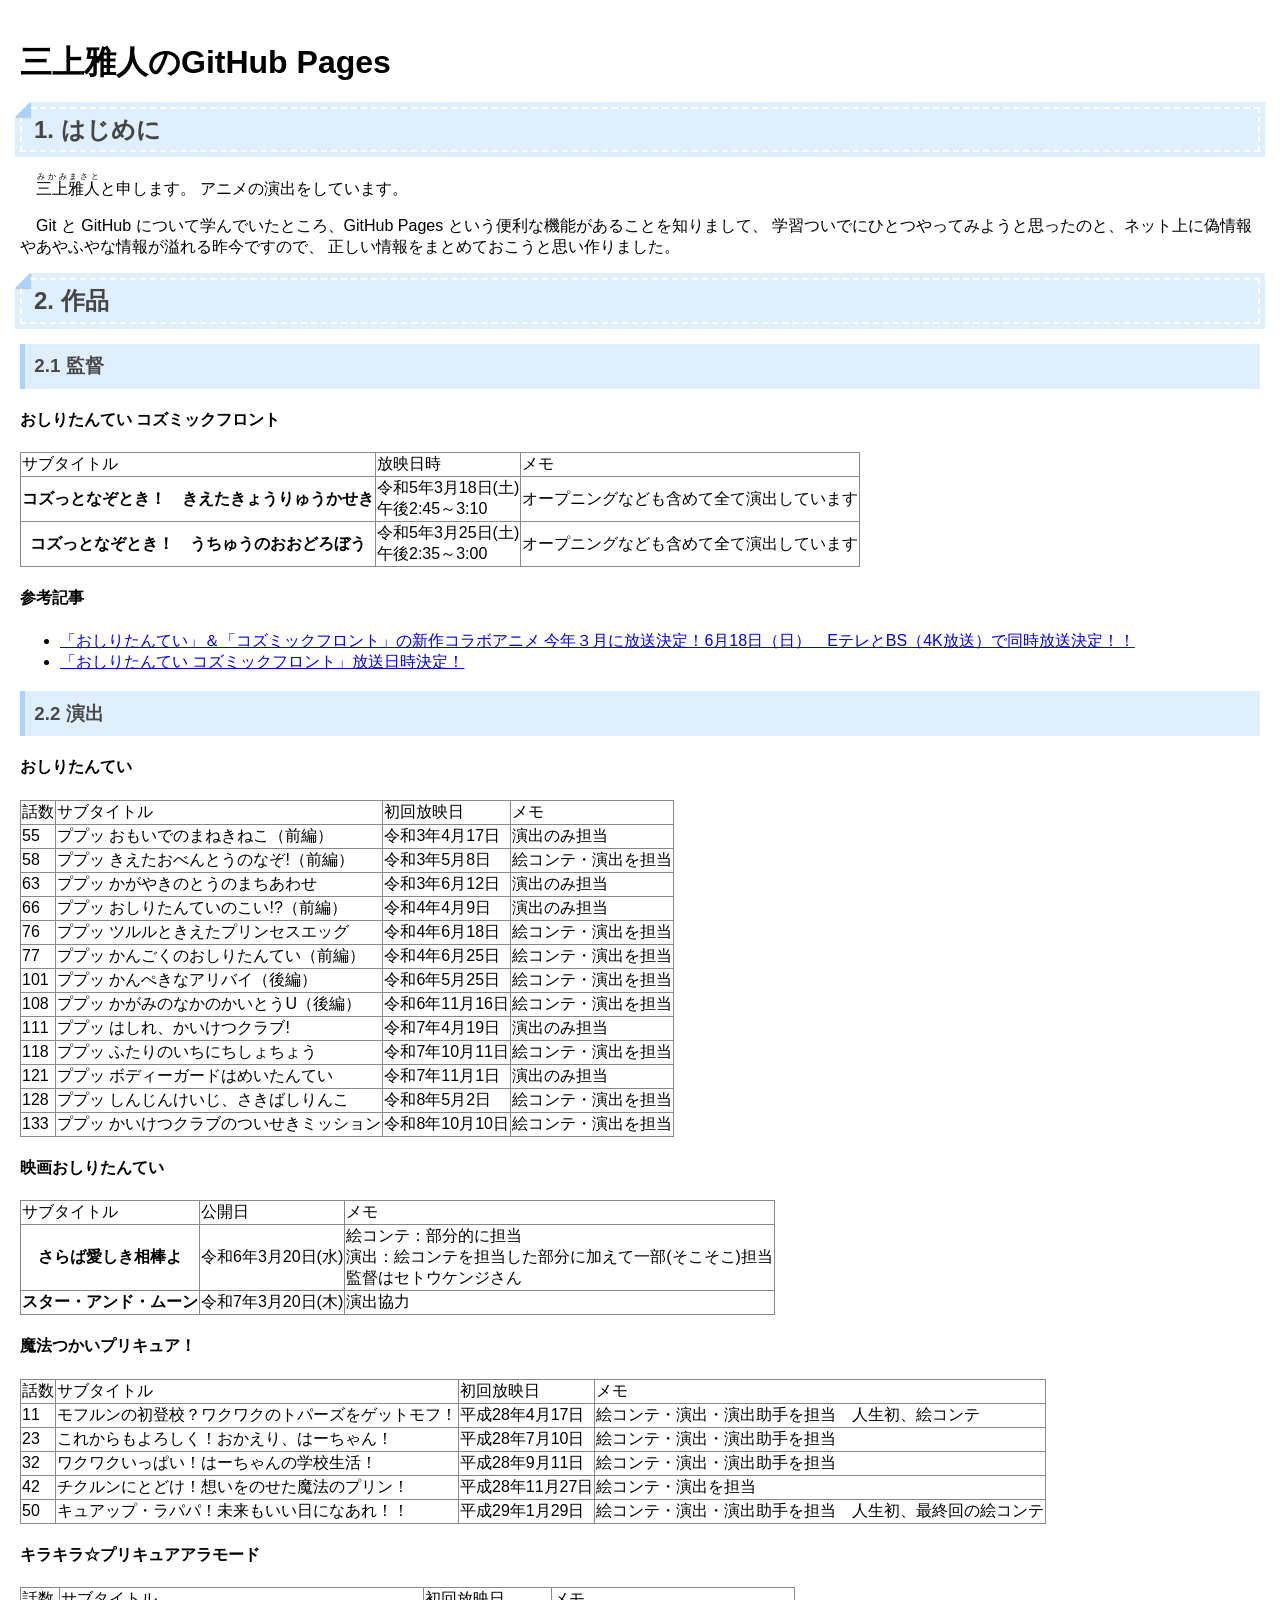
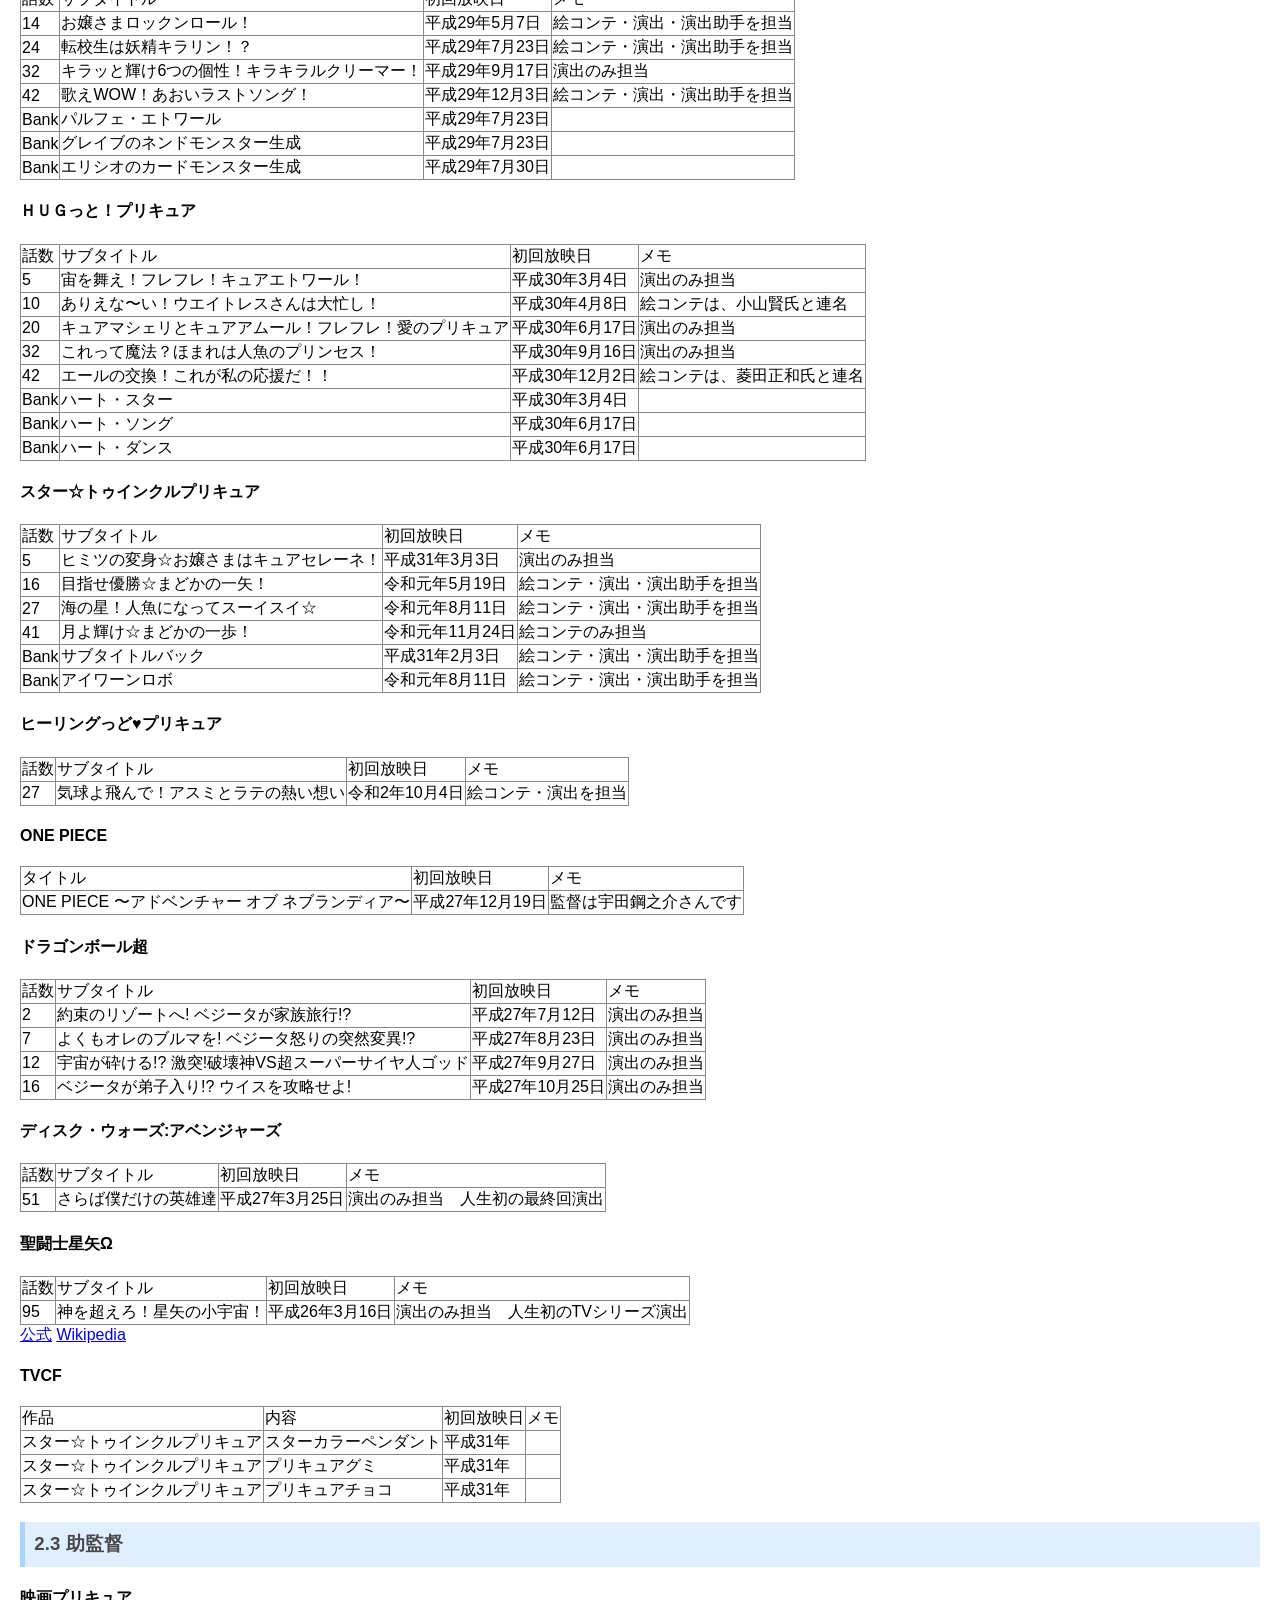
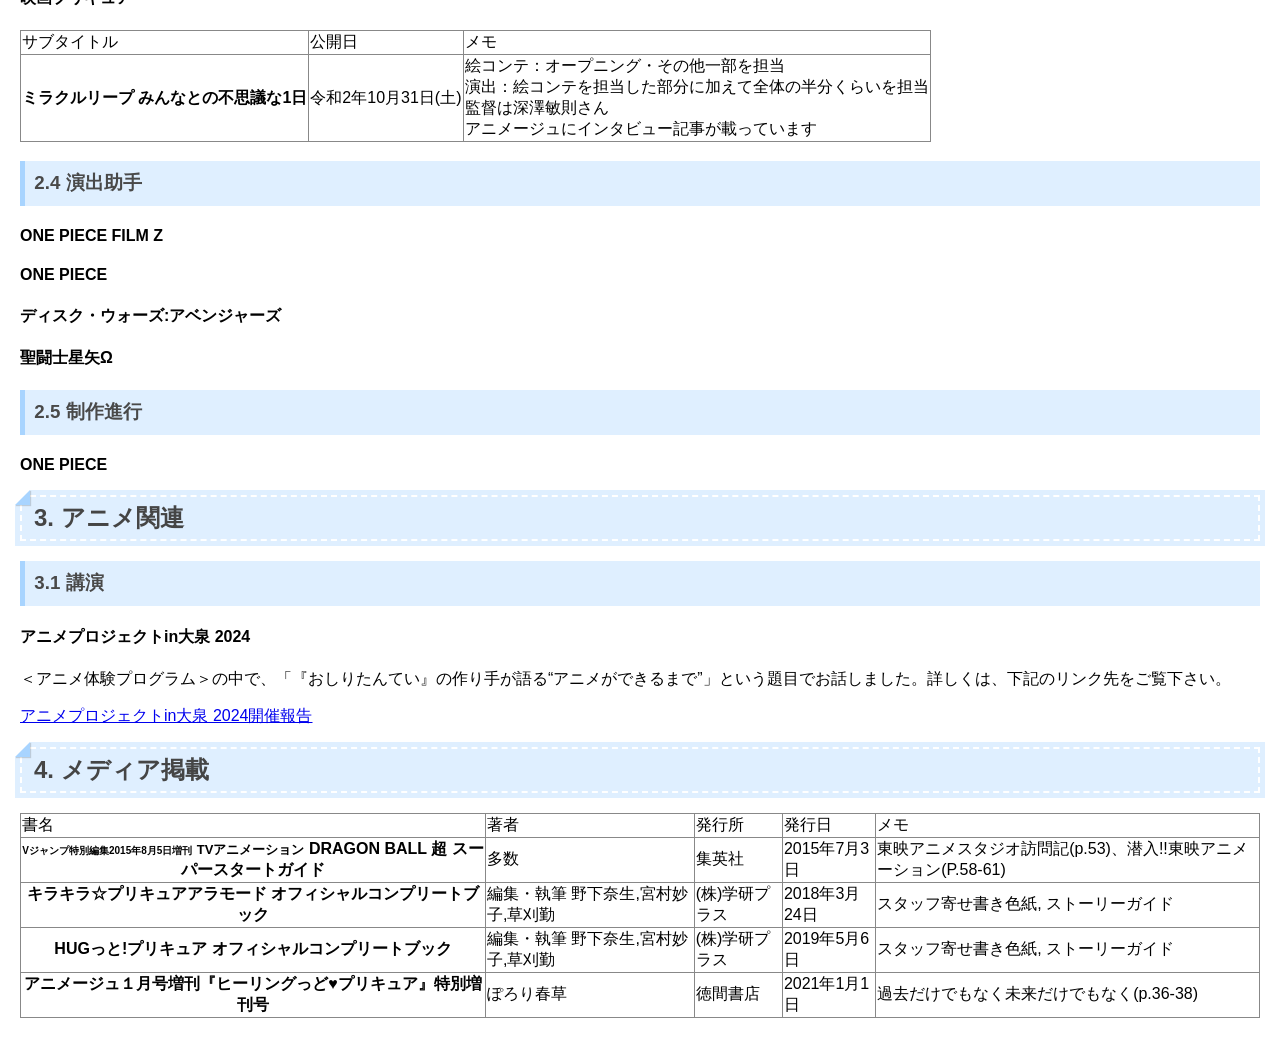
<file: index.html>
<!DOCTYPE html>
<html lang="ja">
  <head>
    <meta charset="utf-8">
    <title>三上雅人</title>
    <link rel="stylesheet" href="style.css">
  </head>
  <body>
    <h1>三上雅人のGitHub Pages</h1>
    <h2>はじめに</h2>
    <div style="text-indent:1em">
    <p>
      <ruby>三上雅人<rp>(</rp><rt>みかみまさと</rt><rp>)</rp></ruby>と申します。
      アニメの演出をしています。
    </p>
    <p>
      Git と GitHub について学んでいたところ、GitHub Pages という便利な機能があることを知りまして、
      学習ついでにひとつやってみようと思ったのと、ネット上に偽情報やあやふやな情報が溢れる昨今ですので、
      正しい情報をまとめておこうと思い作りました。
    </p>
    </div>
    <h2>作品</h2>

    <h3>監督</h3>
      <h4>おしりたんてい コズミックフロント</h4>
      <table class="worklist">
        <tr>
          <td>サブタイトル</td>
          <td>放映日時</td>
          <td>メモ</td>
        </tr>
        <tr>
          <th>コズっとなぞとき！　きえたきょうりゅうかせき</th>
          <td>令和5年3月18日(土)<br>午後2:45～3:10</td>
          <td>オープニングなども含めて全て演出しています</td>
        </tr>
        <tr>
          <th>コズっとなぞとき！　うちゅうのおおどろぼう</th>
          <td>令和5年3月25日(土)<br>午後2:35～3:00</td>
          <td>オープニングなども含めて全て演出しています</td>
        </tr>
      </table>
      <h4>参考記事</h4>
      <ul>
        <li><a href="https://oshiri-tantei.com/news/2023020301.html">「おしりたんてい」＆「コズミックフロント」の新作コラボアニメ 今年３月に放送決定！6月18日（日）　EテレとBS（4K放送）で同時放送決定！！</a></li>
        <li><a href="https://www.nhk.jp/g/blog/mytpcqphci/">「おしりたんてい コズミックフロント」放送日時決定！</a></li>
      </ul>
    <h3>演出</h3>
      <h4>おしりたんてい</h4>
      <table class="worklist">
        <tr>
          <td>話数</td>
          <td>サブタイトル</td>
          <td>初回放映日</td>
          <td>メモ</td>
        </tr>
        <tr><td>55</td><td>ププッ おもいでのまねきねこ（前編）</td><td>令和3年4月17日</td><td>演出のみ担当</td></tr>
        <tr><td>58</td><td>ププッ きえたおべんとうのなぞ!（前編）</td><td>令和3年5月8日</td><td>絵コンテ・演出を担当</td></tr>
        <tr><td>63</td><td>ププッ かがやきのとうのまちあわせ</td><td>令和3年6月12日</td><td>演出のみ担当</td></tr>
        <tr><td>66</td><td>ププッ おしりたんていのこい!?（前編）</td><td>令和4年4月9日</td><td>演出のみ担当</td></tr>
        <tr><td>76</td><td>ププッ ツルルときえたプリンセスエッグ</td><td>令和4年6月18日</td><td>絵コンテ・演出を担当</td></tr>
        <tr><td>77</td><td>ププッ かんごくのおしりたんてい（前編）</td><td>令和4年6月25日</td><td>絵コンテ・演出を担当</td></tr>
        <tr><td>101</td><td>ププッ かんぺきなアリバイ（後編）</td><td>令和6年5月25日</td><td>絵コンテ・演出を担当</td></tr>
        <tr><td>108</td><td>ププッ かがみのなかのかいとうU（後編）</td><td>令和6年11月16日</td><td>絵コンテ・演出を担当</td></tr>
        <tr><td>111</td><td>ププッ はしれ、かいけつクラブ!</td><td>令和7年4月19日</td><td>演出のみ担当</td></tr>
        <tr><td>118</td><td>ププッ ふたりのいちにちしょちょう</td><td>令和7年10月11日</td><td>絵コンテ・演出を担当</td></tr>
        <tr><td>121</td><td>ププッ ボディーガードはめいたんてい</td><td>令和7年11月1日</td><td>演出のみ担当</td></tr>
        <tr><td>128</td><td>ププッ しんじんけいじ、さきばしりんこ</td><td>令和8年5月2日</td><td>絵コンテ・演出を担当</td></tr>
        <tr><td>133</td><td>ププッ かいけつクラブのついせきミッション</td><td>令和8年10月10日</td><td>絵コンテ・演出を担当</td></tr>
      </table>

      <h4>映画おしりたんてい</h4>
      <table class="worklist">
        <tr>
          <td>サブタイトル</td>
          <td>公開日</td>
          <td>メモ</td>
        </tr>
        <tr>
          <th>さらば愛しき相棒よ</th>
          <td>令和6年3月20日(水)</td>
          <td>絵コンテ：部分的に担当<br>演出：絵コンテを担当した部分に加えて一部(そこそこ)担当<br>監督はセトウケンジさん</td>
        </tr>
        <tr>
          <th>スター・アンド・ムーン</th>
          <td>令和7年3月20日(木)</td>
          <td>演出協力</td>
        </tr>
      </table>

      <h4>魔法つかいプリキュア！</h4>
      <table class="worklist">
        <tr>
          <td>話数</td>
          <td>サブタイトル</td>
          <td>初回放映日</td>
          <td>メモ</td>
        </tr>
        <tr><td>11</td><td>モフルンの初登校？ワクワクのトパーズをゲットモフ！</td><td>平成28年4月17日</td><td>絵コンテ・演出・演出助手を担当　人生初、絵コンテ</td></tr>
        <tr><td>23</td><td>これからもよろしく！おかえり、はーちゃん！</td><td>平成28年7月10日</td><td>絵コンテ・演出・演出助手を担当</td></tr>
        <tr><td>32</td><td>ワクワクいっぱい！はーちゃんの学校生活！</td><td>平成28年9月11日</td><td>絵コンテ・演出・演出助手を担当</td></tr>
        <tr><td>42</td><td>チクルンにとどけ！想いをのせた魔法のプリン！</td><td>平成28年11月27日</td><td>絵コンテ・演出を担当</td></tr>
        <tr><td>50</td><td>キュアップ・ラパパ！未来もいい日になあれ！！</td><td>平成29年1月29日</td><td>絵コンテ・演出・演出助手を担当　人生初、最終回の絵コンテ</td></tr>
      </table>
      <h4>キラキラ☆プリキュアアラモード</h4>
      <table class="worklist">
        <tr>
          <td>話数</td>
          <td>サブタイトル</td>
          <td>初回放映日</td>
          <td>メモ</td>
        </tr>
        <tr><td>14</td><td>お嬢さまロックンロール！</td><td>平成29年5月7日</td><td>絵コンテ・演出・演出助手を担当</td></tr>
        <tr><td>24</td><td>転校生は妖精キラリン！？</td><td>平成29年7月23日</td><td>絵コンテ・演出・演出助手を担当</td></tr>
        <tr><td>32</td><td>キラッと輝け6つの個性！キラキラルクリーマー！</td><td>平成29年9月17日</td><td>演出のみ担当</td></tr>
        <tr><td>42</td><td>歌えWOW！あおいラストソング！</td><td>平成29年12月3日</td><td>絵コンテ・演出・演出助手を担当</td></tr>
        <tr><td>Bank</td><td>パルフェ・エトワール<!--- bank22 ---></td><td>平成29年7月23日</td><td></td></tr>
        <tr><td>Bank</td><td>グレイブのネンドモンスター生成<!--- bank21 ---></td><td>平成29年7月23日</td><td></td></tr>
        <tr><td>Bank</td><td>エリシオのカードモンスター生成<!--- bank23 ---></td><td>平成29年7月30日</td><td></td></tr>
      </table>
      <h4>ＨＵＧっと！プリキュア</h4>
      <table class="worklist">
        <tr>
          <td>話数</td>
          <td>サブタイトル</td>
          <td>初回放映日</td>
          <td>メモ</td>
        </tr>
        <tr><td>5</td><td>宙を舞え！フレフレ！キュアエトワール！</td><td>平成30年3月4日</td><td>演出のみ担当</td></tr>
        <tr><td>10</td><td>ありえな〜い！ウエイトレスさんは大忙し！</td><td>平成30年4月8日</td><td>絵コンテは、小山賢氏と連名</td></tr>
        <tr><td>20</td><td>キュアマシェリとキュアアムール！フレフレ！愛のプリキュア</td><td>平成30年6月17日</td><td>演出のみ担当</td></tr>
        <tr><td>32</td><td>これって魔法？ほまれは人魚のプリンセス！</td><td>平成30年9月16日</td><td>演出のみ担当</td></tr>
        <tr><td>42</td><td>エールの交換！これが私の応援だ！！</td><td>平成30年12月2日</td><td>絵コンテは、菱田正和氏と連名</td></tr>
        <tr><td>Bank</td><td>ハート・スター<!--- bank6 ---></td><td>平成30年3月4日</td><td></td></tr>
        <tr><td>Bank</td><td>ハート・ソング<!--- bank18 ---></td><td>平成30年6月17日</td><td></td></tr>
        <tr><td>Bank</td><td>ハート・ダンス<!--- bank19 ---></td><td>平成30年6月17日</td><td></td></tr>
      </table>
      <h4>スター☆トゥインクルプリキュア</h4>
      <table class="worklist">
        <tr>
          <td>話数</td>
          <td>サブタイトル</td>
          <td>初回放映日</td>
          <td>メモ</td>
        </tr>
        <tr><td>5</td><td>ヒミツの変身☆お嬢さまはキュアセレーネ！</td><td>平成31年3月3日</td><td>演出のみ担当</td></tr>
        <tr><td>16</td><td>目指せ優勝☆まどかの一矢！</td><td>令和元年5月19日</td><td>絵コンテ・演出・演出助手を担当</td></tr>
        <tr><td>27</td><td>海の星！人魚になってスーイスイ☆</td><td>令和元年8月11日</td><td>絵コンテ・演出・演出助手を担当</td></tr>
        <tr><td>41</td><td>月よ輝け☆まどかの一歩！</td><td>令和元年11月24日</td><td>絵コンテのみ担当</td></tr>
        <tr><td>Bank</td><td>サブタイトルバック</td><td>平成31年2月3日</td><td>絵コンテ・演出・演出助手を担当</td></tr>
        <tr><td>Bank</td><td>アイワーンロボ<!--- bank23 ---></td><td>令和元年8月11日</td><td>絵コンテ・演出・演出助手を担当</td></tr>
      </table>
      <h4>ヒーリングっど♥プリキュア</h4>
      <table class="worklist">
        <tr>
          <td>話数</td>
          <td>サブタイトル</td>
          <td>初回放映日</td>
          <td>メモ</td>
        </tr>
        <tr><td>27</td><td>気球よ飛んで！アスミとラテの熱い想い</td><td>令和2年10月4日</td><td>絵コンテ・演出を担当</td></tr>
      </table>
      <h4>ONE PIECE</h4>
      <table class="worklist">
        <tr>
          <td>タイトル</td>
          <td>初回放映日</td>
          <td>メモ</td>
        </tr>
        <tr><td>ONE PIECE 〜アドベンチャー オブ ネブランディア〜</td><td>平成27年12月19日</td><td>監督は宇田鋼之介さんです</td></tr>
      </table>
      <h4>ドラゴンボール超</h4>
      <table class="worklist">
        <tr>
          <td>話数</td>
          <td>サブタイトル</td>
          <td>初回放映日</td>
          <td>メモ</td>
        </tr>
        <tr><td>2</td><td>約束のリゾートへ! ベジータが家族旅行!?</td><td>平成27年7月12日</td><td>演出のみ担当</td></tr>
        <tr><td>7</td><td>よくもオレのブルマを! ベジータ怒りの突然変異!?</td><td>平成27年8月23日</td><td>演出のみ担当</td></tr>
        <tr><td>12</td><td>宇宙が砕ける!? 激突!破壊神VS超スーパーサイヤ人ゴッド</td><td>平成27年9月27日</td><td>演出のみ担当</td></tr>
        <tr><td>16</td><td>ベジータが弟子入り!? ウイスを攻略せよ!</td><td>平成27年10月25日</td><td>演出のみ担当</td></tr>
      </table>
      <h4>ディスク・ウォーズ:アベンジャーズ</h4>
      <table class="worklist">
        <tr>
          <td>話数</td>
          <td>サブタイトル</td>
          <td>初回放映日</td>
          <td>メモ</td>
        </tr>
        <tr><td>51</td><td>さらば僕だけの英雄達</td><td>平成27年3月25日</td><td>演出のみ担当　人生初の最終回演出</td></tr>
      </table>
      <h4>聖闘士星矢Ω</h4>
      <table class="worklist">
        <tr>
          <td>話数</td>
          <td>サブタイトル</td>
          <td>初回放映日</td>
          <td>メモ</td>
        </tr>
        <tr><td>95</td><td>神を超えろ！星矢の小宇宙！</td><td>平成26年3月16日</td><td>演出のみ担当　人生初のTVシリーズ演出</td></tr>
      </table>
      <a href="https://www.toei-anim.co.jp/tv/seiya/">公式</a>
      <a href="https://ja.wikipedia.org/wiki/聖闘士星矢Ω">Wikipedia</a>

      <h4>TVCF</h4>
      <table class="worklist">
        <tr>
          <td>作品</td>
          <td>内容</td>
          <td>初回放映日</td>
          <td>メモ</td>
        </tr>
        <tr><td>スター☆トゥインクルプリキュア</td><td>スターカラーペンダント</td><td>平成31年</td><td></td></tr>
        <tr><td>スター☆トゥインクルプリキュア</td><td>プリキュアグミ</td><td>平成31年</td><td></td></tr>
        <tr><td>スター☆トゥインクルプリキュア</td><td>プリキュアチョコ</td><td>平成31年</td><td></td></tr>
      </table>

    <h3>助監督</h3>
      <h4>映画プリキュア</h4>
      <table class="worklist">
        <tr>
          <td>サブタイトル</td>
          <td>公開日</td>
          <td>メモ</td>
        </tr>
        <tr>
          <th>ミラクルリープ みんなとの不思議な1日</th>
          <td>令和2年10月31日(土)</td>
          <td>絵コンテ：オープニング・その他一部を担当<br>演出：絵コンテを担当した部分に加えて全体の半分くらいを担当<br>監督は深澤敏則さん<br>アニメージュにインタビュー記事が載っています</td>
        </tr>
      </table>


    <h3>演出助手</h3>
      <h4>ONE PIECE FILM Z</h4>
      <h4>ONE PIECE</h4>
      <h4>ディスク・ウォーズ:アベンジャーズ</h4>
      <h4>聖闘士星矢Ω</h4>

    <h3>制作進行</h3>
      <h4>ONE PIECE</h4>

    <h2>アニメ関連</h2>
    
    <h3>講演</h3>
      <h4>アニメプロジェクトin大泉 2024</h4>
      <p>＜アニメ体験プログラム＞の中で、「『おしりたんてい』の作り手が語る“アニメができるまで”」という題目でお話しました。詳しくは、下記のリンク先をご覧下さい。</p>
      <a href="https://animation-nerima.jp/event/anime-project/project2024/report/">アニメプロジェクトin大泉 2024開催報告</a>

    <h2>メディア掲載</h2>
      <table class="worklist">
        <tr>
          <td>書名</td>
          <td>著者</td>
          <td>発行所</td>
          <td>発行日</td>
          <td>メモ</td>
        </tr>
        <tr>
          <th><span style="font-size:x-small">Vジャンプ特別編集2015年8月5日増刊</span> <span style="font-size:small">TVアニメーション</span> DRAGON BALL 超 スーパースタートガイド</th>
          <td>多数</td>
          <td>集英社</td>
          <td>2015年7月3日</td>
          <td>東映アニメスタジオ訪問記(p.53)、潜入!!東映アニメーション(P.58-61)</td>
        </tr>
        <tr>
          <th>キラキラ☆プリキュアアラモード オフィシャルコンプリートブック</th>
          <td>編集・執筆 野下奈生,宮村妙子,草刈勤</td>
          <td>(株)学研プラス</td>
          <td>2018年3月24日</td>
          <td>スタッフ寄せ書き色紙, ストーリーガイド</td>
        </tr>
        <tr>
          <th>HUGっと!プリキュア オフィシャルコンプリートブック</th>
          <td>編集・執筆 野下奈生,宮村妙子,草刈勤</td>
          <td>(株)学研プラス</td>
          <td>2019年5月6日</td>
          <td>スタッフ寄せ書き色紙, ストーリーガイド</td>
        </tr>
        <tr>
          <th>アニメージュ１月号増刊『ヒーリングっど♥プリキュア』特別増刊号</th>
          <td>ぽろり春草</td>
          <td>徳間書店</td>
          <td>2021年1月1日</td>
          <td>過去だけでもなく未来だけでもなく(p.36-38)</td>
        </tr>
      </table>
  </body>
</html>
</file>
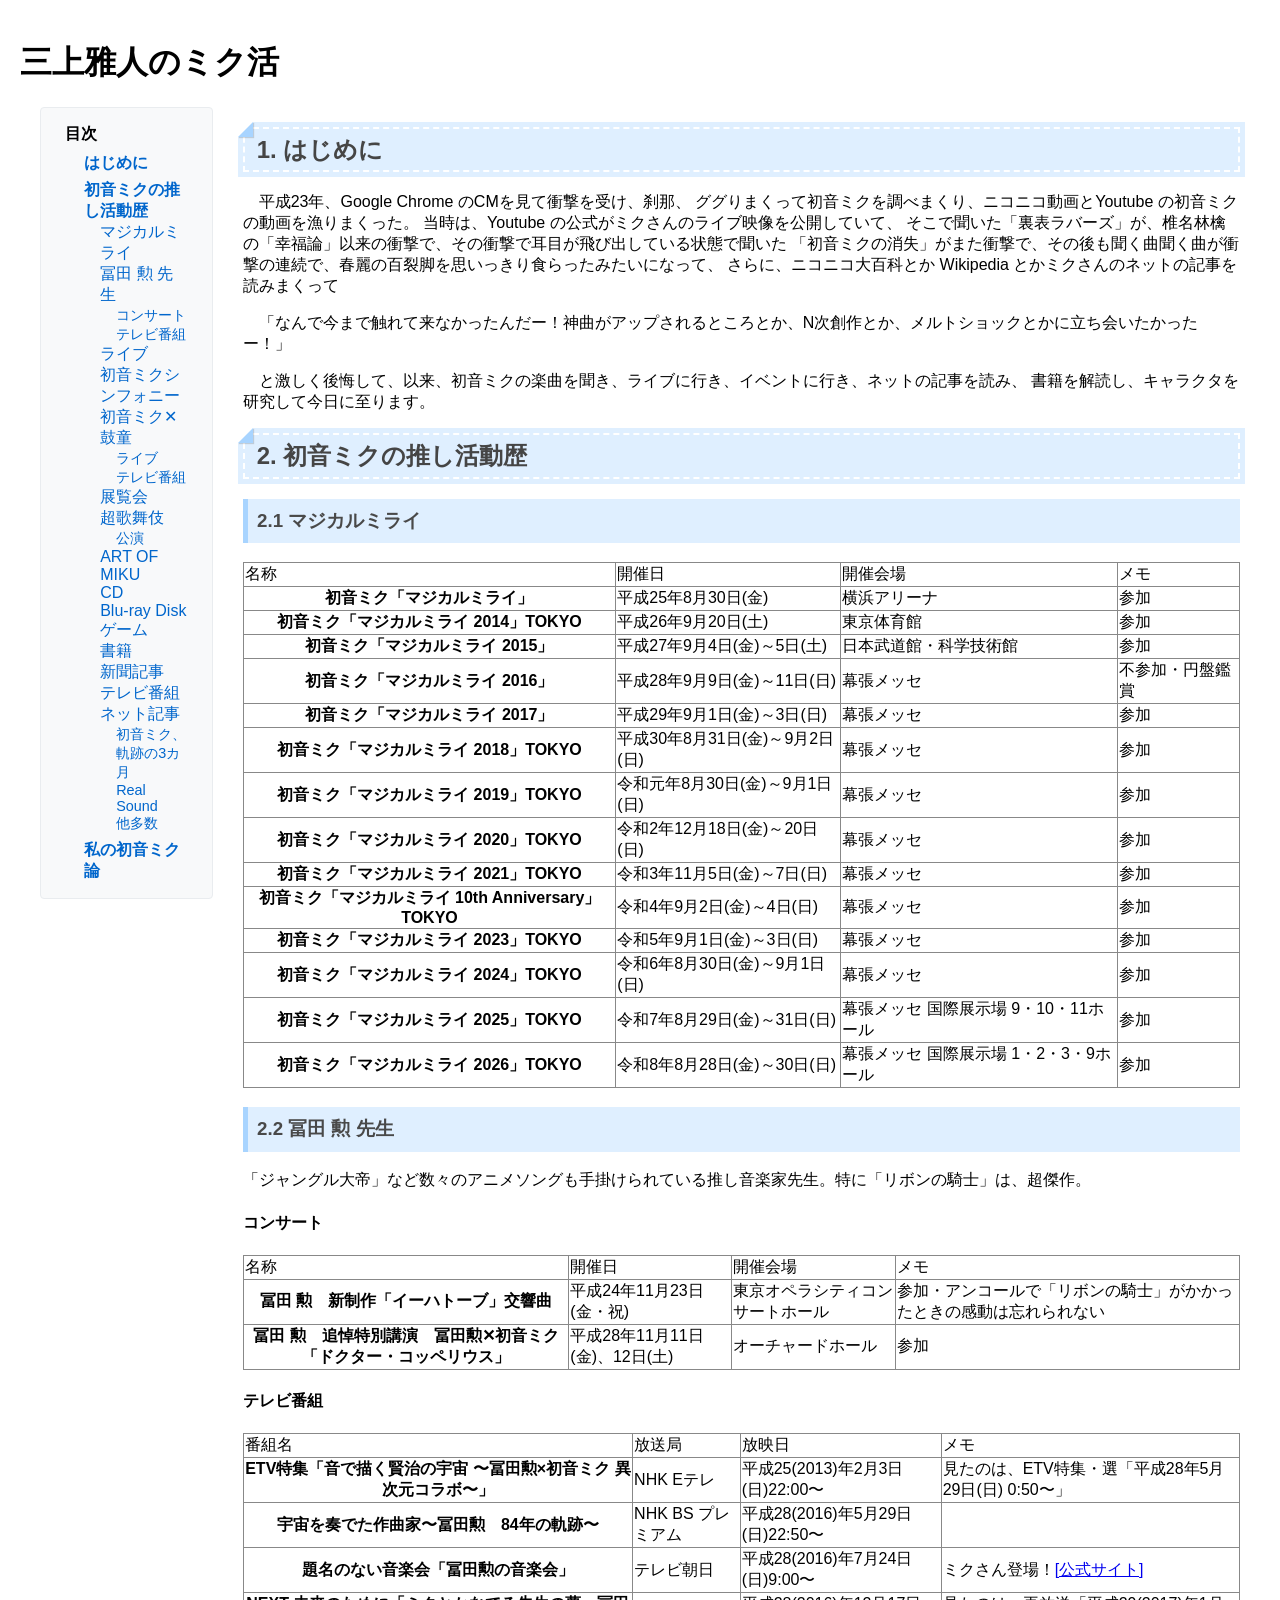
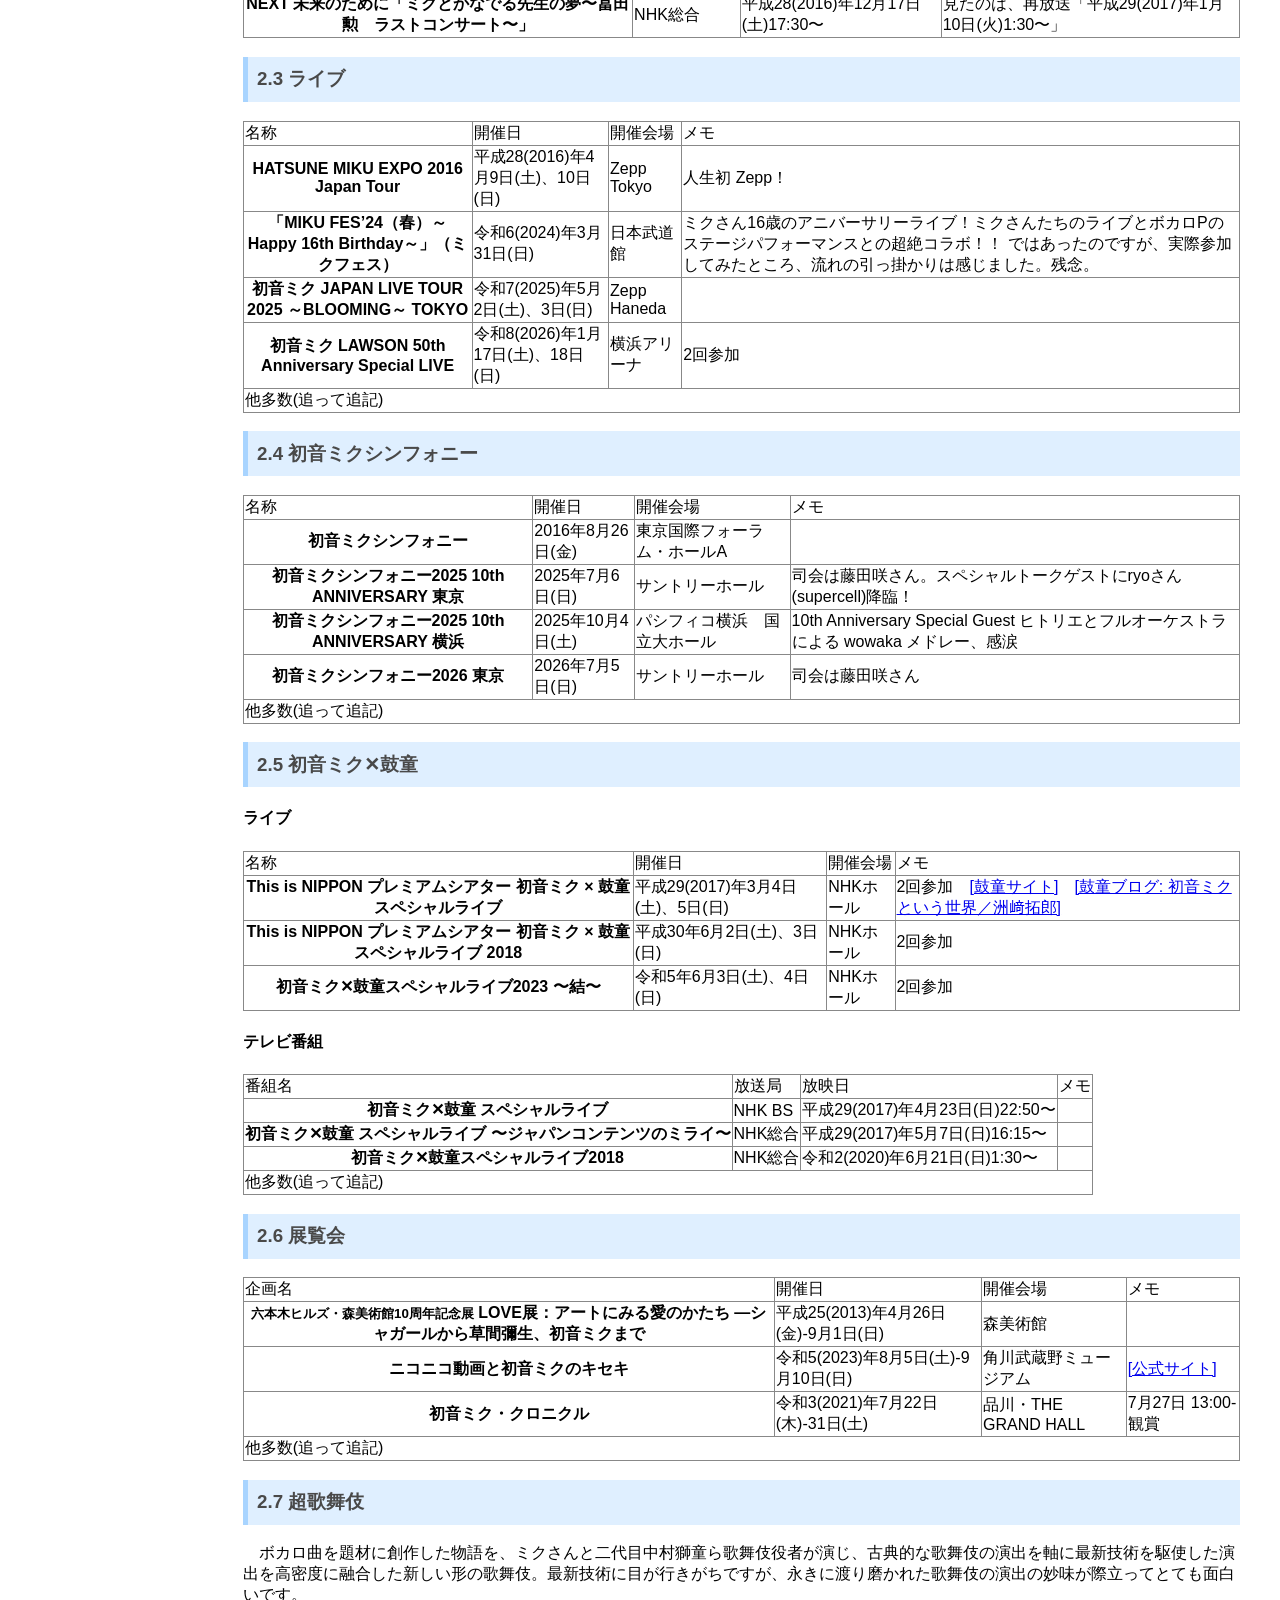
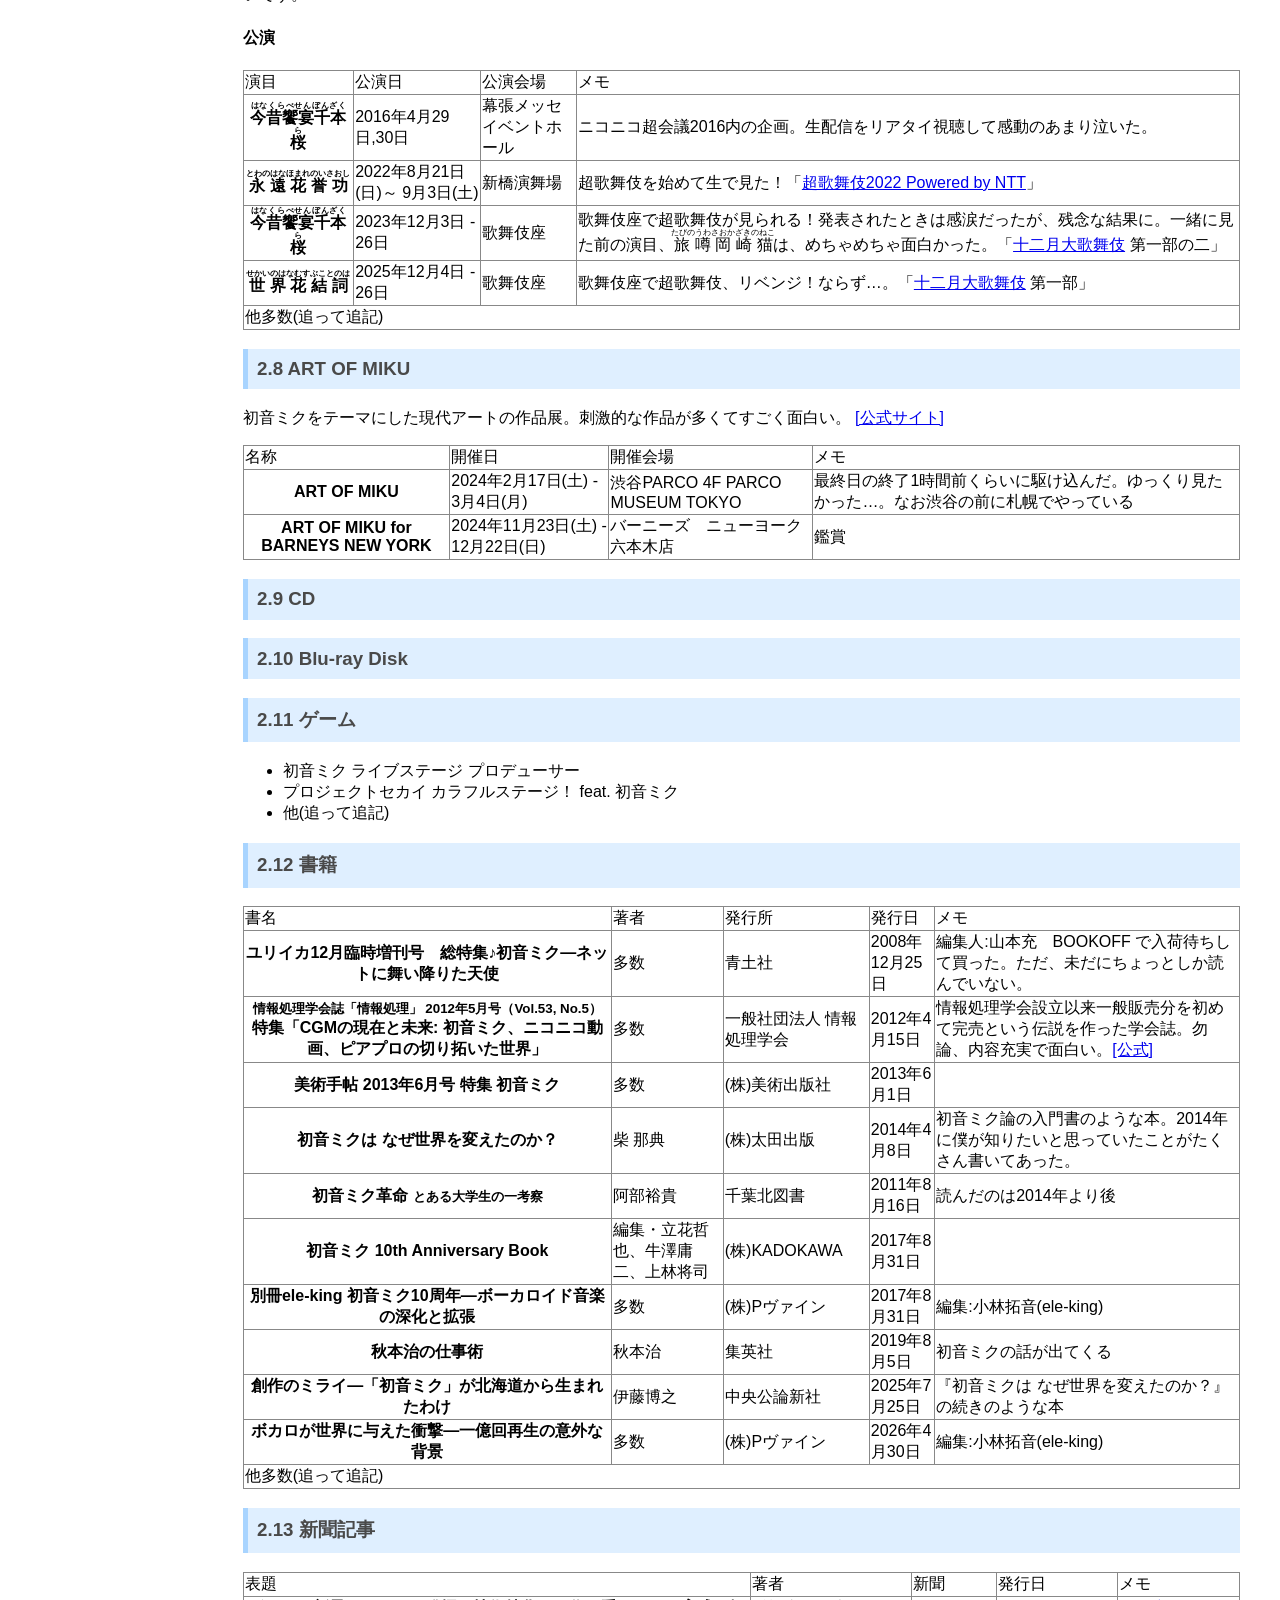
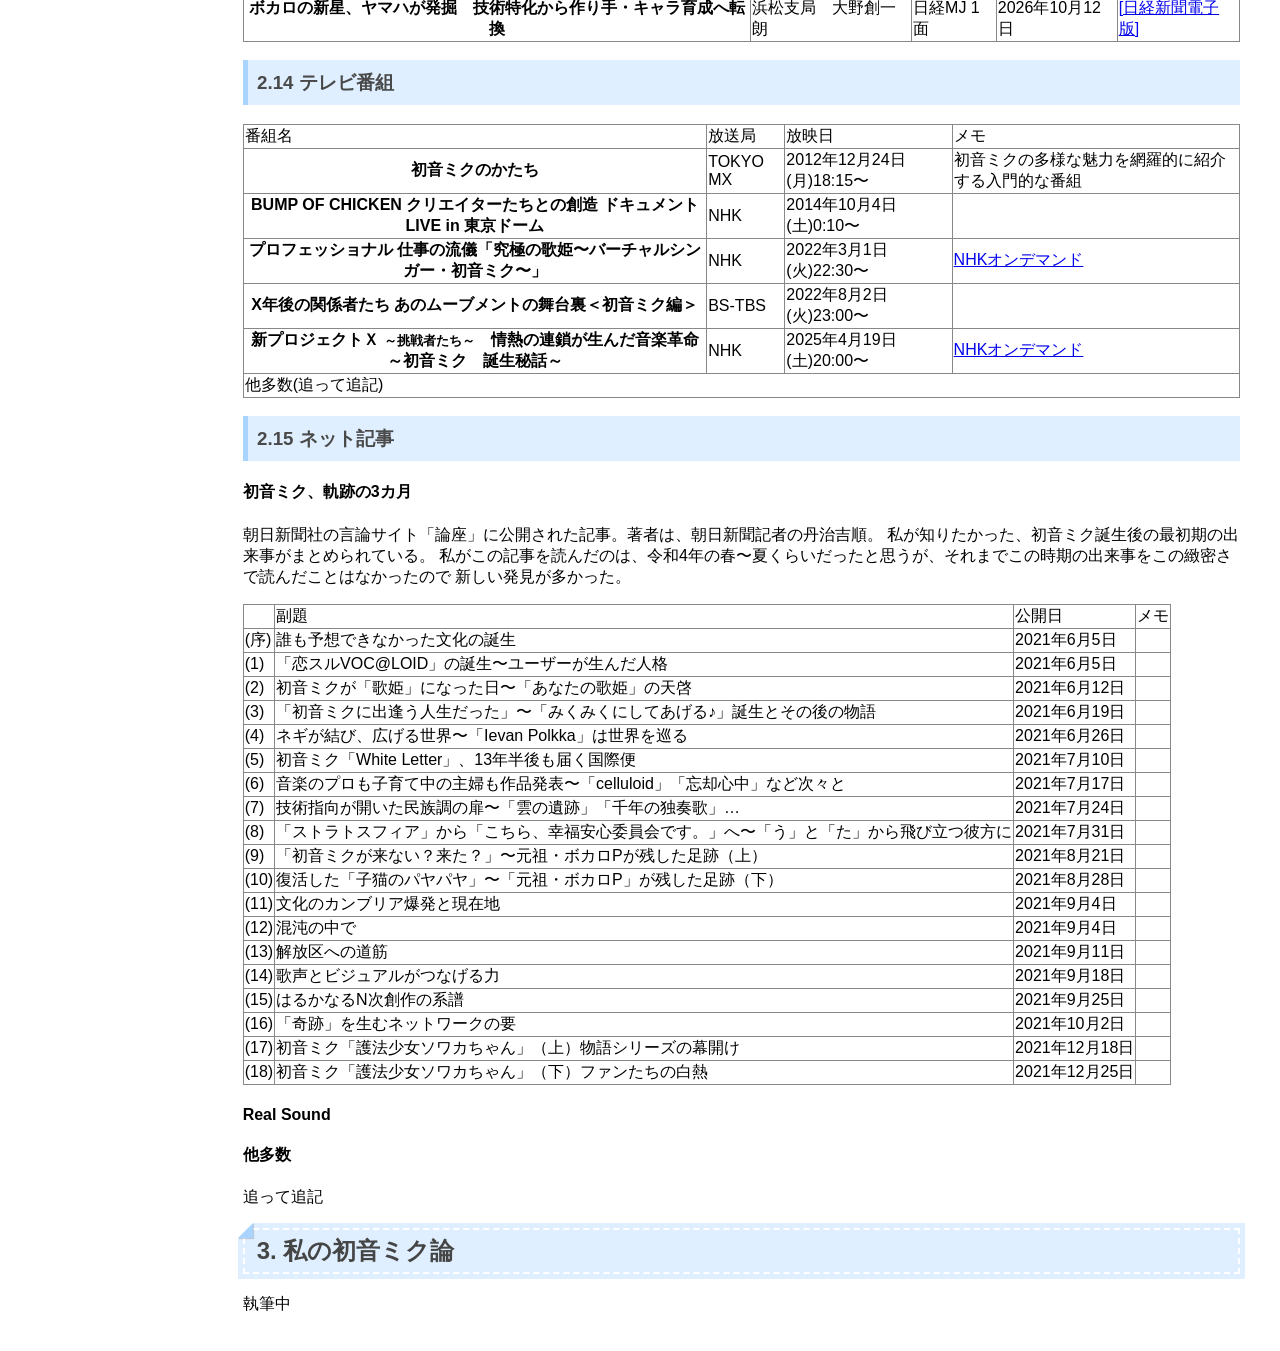
<file: miku_project.html>
<!DOCTYPE html>
<html lang="ja">
  <head>
    <meta charset="utf-8">
    <title>三上雅人のミク活</title>
    <link rel="stylesheet" href="style.css">
    <script src="toc.js" defer></script>
  </head>
  <body>
  <header>
    <h1>三上雅人のミク活</h1>
  </header>

  <!-- レイアウト用の親コンテナ -->
  <div class="container">
  <nav id="toc"></nav>
  <main id="content">
    <h2>はじめに</h2>
    <div style="text-indent:1em">
    <p>
      平成23年、Google Chrome のCMを見て衝撃を受け、刹那、
      ググりまくって初音ミクを調べまくり、ニコニコ動画とYoutube の初音ミクの動画を漁りまくった。
      当時は、Youtube の公式がミクさんのライブ映像を公開していて、
      そこで聞いた「裏表ラバーズ」が、椎名林檎の「幸福論」以来の衝撃で、その衝撃で耳目が飛び出している状態で聞いた
      「初音ミクの消失」がまた衝撃で、その後も聞く曲聞く曲が衝撃の連続で、春麗の百裂脚を思いっきり食らったみたいになって、
      さらに、ニコニコ大百科とか Wikipedia とかミクさんのネットの記事を読みまくって
    </p><p>
      「なんで今まで触れて来なかったんだー！神曲がアップされるところとか、N次創作とか、メルトショックとかに立ち会いたかったー！」
    </p><p>
      と激しく後悔して、以来、初音ミクの楽曲を聞き、ライブに行き、イベントに行き、ネットの記事を読み、
      書籍を解読し、キャラクタを研究して今日に至ります。
      <!--
      初音ミクの大ファンです。主な推し活は、ライブやコンサートに行くこと、書籍やネットの記事を読んで研究をすること、
      展示会に行くことです。いつか初音ミクの本を書きたいです。ボカロ曲も作りたい！
      -->
    </p>
    </div>
    <h2>初音ミクの推し活動歴</h2>
    <h3>マジカルミライ</h3>
      <table class="worklist">
        <tr>
          <td>名称</td>
          <td>開催日</td>
          <td>開催会場</td>
          <td>メモ</td>
        </tr>
        <tr>
          <th>初音ミク「マジカルミライ」</th>
          <td>平成25年8月30日(金)</td>
          <td>横浜アリーナ</td>
          <td>参加</td>
        </tr>
        <tr>
          <th>初音ミク「マジカルミライ 2014」TOKYO</th>
          <td>平成26年9月20日(土)</td>
          <td>東京体育館</td>
          <td>参加</td>
        </tr>
        <tr>
          <th>初音ミク「マジカルミライ 2015」</th>
          <td>平成27年9月4日(金)～5日(土)</td>
          <td>日本武道館・科学技術館</td>
          <td>参加</td>
        </tr>
        <tr>
          <th>初音ミク「マジカルミライ 2016」</th>
          <td>平成28年9月9日(金)～11日(日)</td>
          <td>幕張メッセ</td>
          <td>不参加・円盤鑑賞</td>
        </tr>
        <tr>
          <th>初音ミク「マジカルミライ 2017」</th>
          <td>平成29年9月1日(金)～3日(日)</td>
          <td>幕張メッセ</td>
          <td>参加</td>
        </tr>
        <tr>
          <th>初音ミク「マジカルミライ 2018」TOKYO</th>
          <td>平成30年8月31日(金)～9月2日(日)</td>
          <td>幕張メッセ</td>
          <td>参加</td>
        </tr>
        <tr>
          <th>初音ミク「マジカルミライ 2019」TOKYO</th>
          <td>令和元年8月30日(金)～9月1日(日)</td>
          <td>幕張メッセ</td>
          <td>参加</td>
        </tr>
        <tr>
          <th>初音ミク「マジカルミライ 2020」TOKYO</th>
          <td>令和2年12月18日(金)～20日(日)</td>
          <td>幕張メッセ</td>
          <td>参加</td>
        </tr>
        <tr>
          <th>初音ミク「マジカルミライ 2021」TOKYO</th>
          <td>令和3年11月5日(金)～7日(日)</td>
          <td>幕張メッセ</td>
          <td>参加</td>
        </tr>
        <tr>
          <th>初音ミク「マジカルミライ 10th Anniversary」TOKYO</th>
          <td>令和4年9月2日(金)～4日(日)</td>
          <td>幕張メッセ</td>
          <td>参加</td>
        </tr>
        <tr>
          <th>初音ミク「マジカルミライ 2023」TOKYO</th>
          <td>令和5年9月1日(金)～3日(日)</td>
          <td>幕張メッセ</td>
          <td>参加</td>
        </tr>
        <tr>
          <th>初音ミク「マジカルミライ 2024」TOKYO</th>
          <td>令和6年8月30日(金)～9月1日(日)</td>
          <td>幕張メッセ</td>
          <td>参加</td>
        </tr>
        <tr>
          <th>初音ミク「マジカルミライ 2025」TOKYO</th>
          <td>令和7年8月29日(金)～31日(日)</td>
          <td>幕張メッセ 国際展示場 9・10・11ホール</td>
          <td>参加</td>
        </tr>
        <tr>
          <th>初音ミク「マジカルミライ 2026」TOKYO</th>
          <td>令和8年8月28日(金)～30日(日)</td>
          <td>幕張メッセ 国際展示場 1・2・3・9ホール</td>
          <td>参加</td>
        </tr>
      </table>

    <h3>冨田 勲 先生</h3>
    <p>「ジャングル大帝」など数々のアニメソングも手掛けられている推し音楽家先生。特に「リボンの騎士」は、超傑作。</p>
    <h4>コンサート</h4>
      <table class="worklist">
        <tr>
          <td>名称</td>
          <td>開催日</td>
          <td>開催会場</td>
          <td>メモ</td>
        </tr>
        <tr>
          <th>冨田 勲　新制作「イーハトーブ」交響曲</th>
          <td>平成24年11月23日(金・祝)</td>
          <td>東京オペラシティコンサートホール</td>
          <td>参加・アンコールで「リボンの騎士」がかかったときの感動は忘れられない</td>
        </tr>
        <tr>
          <th>冨田 勲　追悼特別講演　冨田勲✕初音ミク「ドクター・コッペリウス」</th>
          <td>平成28年11月11日(金)、12日(土)</td>
          <td>オーチャードホール</td>
          <td>参加</td>
        </tr>
     </table>

    <h4>テレビ番組</h4>
      <table class="worklist">
        <tr>
          <td>番組名</td>
          <td>放送局</td>
          <td>放映日</td>
          <td>メモ</td>
        </tr>
        <tr>
          <th>ETV特集「音で描く賢治の宇宙 〜冨田勲×初音ミク 異次元コラボ〜」</th>
          <td>NHK Eテレ</td>
          <td>平成25(2013)年2月3日(日)22:00〜</td>
          <td>見たのは、ETV特集・選「平成28年5月29日(日) 0:50〜」</td>
        </tr>
        <tr>
          <th>宇宙を奏でた作曲家〜冨田勲　84年の軌跡〜</th>
          <td>NHK BS プレミアム</td>
          <td>平成28(2016)年5月29日(日)22:50〜</td>
          <td></td>
        </tr>
        <tr>
          <th>題名のない音楽会「冨田勲の音楽会」</th>
          <td>テレビ朝日</td>
          <td>平成28(2016)年7月24日(日)9:00〜</td>
          <td>ミクさん登場！<a href="https://www.tv-asahi.co.jp/daimei_2015/contents/Broadcast/0041/">[公式サイト]</a></td>
        </tr>
        <tr>
          <th>NEXT 未来のために「ミクとかなでる先生の夢〜冨田勲　ラストコンサート〜」</th>
          <td>NHK総合</td>
          <td>平成28(2016)年12月17日(土)17:30〜</td>
          <td>見たのは、再放送「平成29(2017)年1月10日(火)1:30〜」</td>
        </tr>
      </table>

    <h3>ライブ</h3>
      <table class="worklist">
        <tr>
          <td>名称</td>
          <td>開催日</td>
          <td>開催会場</td>
          <td>メモ</td>
        </tr>
        <tr>
          <th>HATSUNE MIKU EXPO 2016 Japan Tour</th>
          <td>平成28(2016)年4月9日(土)、10日(日)</td>
          <td>Zepp Tokyo</td>
          <td>人生初 Zepp！</td>
        </tr>
        <tr>
          <th>「MIKU FES’24（春）～Happy 16th Birthday～」（ミクフェス）</th>
          <td>令和6(2024)年3月31日(日)</td>
          <td>日本武道館</td>
          <td>ミクさん16歳のアニバーサリーライブ！ミクさんたちのライブとボカロPのステージパフォーマンスとの超絶コラボ！！
          ではあったのですが、実際参加してみたところ、流れの引っ掛かりは感じました。残念。</td>
        </tr>
        <tr>
          <th>初音ミク JAPAN LIVE TOUR 2025 ～BLOOMING～ TOKYO</th>
          <td>令和7(2025)年5月2日(土)、3日(日)</td>
          <td>Zepp Haneda</td>
          <td></td>
        </tr>
        <tr>
          <th>初音ミク LAWSON 50th Anniversary Special LIVE</th>
          <td>令和8(2026)年1月17日(土)、18日(日)</td>
          <td>横浜アリーナ</td>
          <td>2回参加</td>
        </tr>
        <tr>
          <td colspan="4">他多数(追って追記)</td>
        </tr>
      </table>

    <h3>初音ミクシンフォニー</h3>
      <table class="worklist">
        <tr>
          <td>名称</td>
          <td>開催日</td>
          <td>開催会場</td>
          <td>メモ</td>
        <tr>
          <th>初音ミクシンフォニー</th>
          <td>2016年8月26日(金)</td>
          <td>東京国際フォーラム・ホールA</td>
          <td></td>
        </tr>
        </tr>
        <tr>
          <th>初音ミクシンフォニー2025 10th ANNIVERSARY 東京</th>
          <td>2025年7月6日(日)</td>
          <td>サントリーホール</td>
          <td>司会は藤田咲さん。スペシャルトークゲストにryoさん(supercell)降臨！</td>
        </tr>
        <tr>
          <th>初音ミクシンフォニー2025 10th ANNIVERSARY 横浜</th>
          <td>2025年10月4日(土)</td>
          <td>パシフィコ横浜　国立大ホール</td>
          <td>10th Anniversary Special Guest ヒトリエとフルオーケストラによる wowaka メドレー、感涙</td>
        </tr>
        <tr>
          <th>初音ミクシンフォニー2026 東京</th>
          <td>2026年7月5日(日)</td>
          <td>サントリーホール</td>
          <td>司会は藤田咲さん</td>
        </tr>
        <tr>
          <td colspan="4">他多数(追って追記)</td>
        </tr>
      </table>

    <h3>初音ミク✕鼓童</h3>
    <h4>ライブ</h4>
      <table class="worklist">
        <tr>
          <td>名称</td>
          <td>開催日</td>
          <td>開催会場</td>
          <td>メモ</td>
        </tr>
        <tr>
          <th>This is NIPPON プレミアムシアター 初音ミク × 鼓童 スペシャルライブ</th>
          <td>平成29(2017)年3月4日(土)、5日(日)</td>
          <td>NHKホール</td>
          <td>2回参加　<a href="https://www.kodo.or.jp/news/20170304miku_ja.html">[鼓童サイト]</a>　<a href="https://www.kodo.or.jp/blog/staff/20170309_12217.html">[鼓童ブログ: 初音ミクという世界／洲﨑拓郎]</a></td>
        </tr>
        <tr>
          <th>This is NIPPON プレミアムシアター 初音ミク × 鼓童 スペシャルライブ 2018</th>
          <td>平成30年6月2日(土)、3日(日)</td>
          <td>NHKホール</td>
          <td>2回参加</td>
        </tr>
        <tr>
          <th>初音ミク✕鼓童スペシャルライブ2023 〜結〜</th>
          <td>令和5年6月3日(土)、4日(日)</td>
          <td>NHKホール</td>
          <td>2回参加</td>
        </tr>
      </table>
    <h4>テレビ番組</h4>
      <table class="worklist">
        <tr>
          <td>番組名</td>
          <td>放送局</td>
          <td>放映日</td>
          <td>メモ</td>
        </tr>
        <tr>
          <th>初音ミク✕鼓童 スペシャルライブ</th>
          <td>NHK BS</td>
          <td>平成29(2017)年4月23日(日)22:50〜</td>
          <td></td>
        </tr>
        <tr>
          <th>初音ミク✕鼓童 スペシャルライブ 〜ジャパンコンテンツのミライ〜</th>
          <td>NHK総合</td>
          <td>平成29(2017)年5月7日(日)16:15〜</td>
          <td></td>
        </tr>
        <tr>
          <th>初音ミク✕鼓童スペシャルライブ2018</th>
          <td>NHK総合</td>
          <td>令和2(2020)年6月21日(日)1:30〜</td>
          <td></td>
        </tr>
        <tr>
          <td colspan="4">他多数(追って追記)</td>
        </tr>
      </table>

    <h3>展覧会</h3>
      <table class="worklist">
        <tr>
          <td>企画名</td>
          <td>開催日</td>
          <td>開催会場</td>
          <td>メモ</td>
        </tr>
        <tr>
          <th><span style="font-size: smaller">六本木ヒルズ・森美術館10周年記念展</span> LOVE展：アートにみる愛のかたち ―シャガールから草間彌生、初音ミクまで</th>
          <td>平成25(2013)年4月26日(金)-9月1日(日)</td>
          <td>森美術館</td>
          <td></td>
        </tr>
        <tr>
          <th>ニコニコ動画と初音ミクのキセキ</th>
          <td>令和5(2023)年8月5日(土)-9月10日(日)</td>
          <td>角川武蔵野ミュージアム</td>
          <td><a href="https://kadcul.com/event/144">[公式サイト]</a></td>
        </tr>
        <tr>
          <th>初音ミク・クロニクル</th>
          <td>令和3(2021)年7月22日(木)-31日(土)</td>
          <td>品川・THE GRAND HALL</td>
          <td>7月27日 13:00- 観賞</td>
        </tr>
        <tr>
          <td colspan="4">他多数(追って追記)</td>
        </tr>
      </table>

    <h3>超歌舞伎</h3>
      <p style="text-indent:1em">ボカロ曲を題材に創作した物語を、ミクさんと二代目中村獅童ら歌舞伎役者が演じ、古典的な歌舞伎の演出を軸に最新技術を駆使した演出を高密度に融合した新しい形の歌舞伎。最新技術に目が行きがちですが、永きに渡り磨かれた歌舞伎の演出の妙味が際立ってとても面白いです。</p>
    <h4>公演</h4>
      <table class="worklist">
        <tr>
          <td>演目</td>
          <td>公演日</td>
          <td>公演会場</td>
          <td>メモ</td>
        </tr>
        <tr>
          <th><ruby>今昔饗宴千本桜<rp>(</rp><rt>はなくらべせんぼんざくら</rt><rp>)</rp></ruby></th>
          <td>2016年4月29日,30日</td>
          <td>幕張メッセイベントホール</td>
          <td>ニコニコ超会議2016内の企画。生配信をリアタイ視聴して感動のあまり泣いた。</td>
        </tr>
        <tr>
          <th><ruby>永遠花誉功<rp>(</rp><rt>とわのはなほまれのいさおし</rt><rp>)</rp></ruby></th>
          <td>2022年8月21日(日)～ 9月3日(土)</td>
          <td>新橋演舞場</td>
          <td>超歌舞伎を始めて生で見た！「<a href="https://chokabuki.jp/2022theatre/">超歌舞伎2022 Powered by NTT</a>」</td>
        </tr>
        <tr>
          <th><ruby>今昔饗宴千本桜<rp>(</rp><rt>はなくらべせんぼんざくら</rt><rp>)</rp></ruby></th>
          <td>2023年12月3日 - 26日</td>
          <td>歌舞伎座</td>
          <td>歌舞伎座で超歌舞伎が見られる！発表されたときは感涙だったが、残念な結果に。一緒に見た前の演目、<ruby>旅噂岡崎猫<rp>(</rp><rt>たびのうわさおかざきのねこ</rt><rp>)</rp></ruby>は、めちゃめちゃ面白かった。「<a href="https://www.kabuki-bito.jp/theaters/kabukiza/play/846">十二月大歌舞伎</a> 第一部の二」</td>
        </tr>
        <tr>
          <th><ruby>世界花結詞<rp>(</rp><rt>せかいのはなむすぶことのは</rt><rp>)</rp></ruby></th>
          <td>2025年12月4日 - 26日</td>
          <td>歌舞伎座</td>
          <td>歌舞伎座で超歌舞伎、リベンジ！ならず…。「<a href="https://www.kabuki-bito.jp/theaters/kabukiza/play/940">十二月大歌舞伎</a> 第一部」</td>
        </tr>
        <tr>
          <td colspan="4">他多数(追って追記)</td>
        </tr>
      </table>
    <h3>ART OF MIKU</h3>
      <p>
        初音ミクをテーマにした現代アートの作品展。刺激的な作品が多くてすごく面白い。
        <a href="https://artofmiku.com">[公式サイト]</a>
      </p>

      <table class="worklist">
        <tr>
          <td>名称</td>
          <td>開催日</td>
          <td>開催会場</td>
          <td>メモ</td>
        </tr>
        <tr>
          <th>ART OF MIKU</th>
          <td>2024年2月17日(土) - 3月4日(月)</td>
          <td>渋谷PARCO 4F PARCO MUSEUM TOKYO</td>
          <td>最終日の終了1時間前くらいに駆け込んだ。ゆっくり見たかった…。なお渋谷の前に札幌でやっている</td>
        </tr>
        <tr>
          <th>ART OF MIKU for BARNEYS NEW YORK</th>
          <td>2024年11月23日(土) - 12月22日(日)</td>
          <td>バーニーズ　ニューヨーク六本木店</td>
          <td>鑑賞</td>
        </tr>
      </table>

    <h3>CD</h3>
    <h3>Blu-ray Disk</h3>
    <h3>ゲーム</h3>
      <ul>
        <li>初音ミク ライブステージ プロデューサー</li>
        <li>プロジェクトセカイ カラフルステージ！ feat. 初音ミク</li>
        <li>他(追って追記)</li>
      </ul>
    <h3>書籍</h3>
      <table class="worklist">
        <tr>
          <td>書名</td>
          <td>著者</td>
          <td>発行所</td>
          <td>発行日</td>
          <td>メモ</td>
        </tr>
        <tr>
          <th>ユリイカ12月臨時増刊号　総特集♪初音ミク―ネットに舞い降りた天使</th>
          <td>多数</td>
          <td>青土社</td>
          <td>2008年12月25日</td>
          <td>編集人:山本充　BOOKOFF で入荷待ちして買った。ただ、未だにちょっとしか読んでいない。</td>
        </tr>
        <tr>
          <th><span style="font-size: smaller">情報処理学会誌「情報処理」 2012年5月号（Vol.53, No.5）</span> 特集「CGMの現在と未来: 初音ミク、ニコニコ動画、ピアプロの切り拓いた世界」</th>
          <td>多数</td>
          <td>一般社団法人 情報処理学会</td>
          <td>2012年4月15日</td>
          <td>情報処理学会設立以来一般販売分を初めて完売という伝説を作った学会誌。勿論、内容充実で面白い。<a href="https://staff.aist.go.jp/m.goto/PAPER/IPSJ201205/index-j.html">[公式]</a></td>
        </tr>
        <tr>
          <th>美術手帖 2013年6月号 特集 初音ミク</th>
          <td>多数</td>
          <td>(株)美術出版社</td>
          <td>2013年6月1日</td>
          <td></td>
        </tr>
        <tr>
          <th>初音ミクは なぜ世界を変えたのか？</th>
          <td>柴 那典</td>
          <td>(株)太田出版</td>
          <td>2014年4月8日</td>
          <td>初音ミク論の入門書のような本。2014年に僕が知りたいと思っていたことがたくさん書いてあった。</td>
        </tr>
        <tr>
          <th>初音ミク革命 <span style="font-size:smaller">とある大学生の一考察</span></th>
          <td>阿部裕貴</td>
          <td>千葉北図書</td>
          <td>2011年8月16日</td>
          <td>読んだのは2014年より後</td>
        </tr>
        <tr>
          <th>初音ミク 10th Anniversary Book</th>
          <td>編集・立花哲也、牛澤庸二、上林将司</td>
          <td>(株)KADOKAWA</td>
          <td>2017年8月31日</td>
          <td></td>
        </tr>
        <tr>
          <th>別冊ele-king 初音ミク10周年―ボーカロイド音楽の深化と拡張</th>
          <td>多数</td>
          <td>(株)Pヴァイン</td>
          <td>2017年8月31日</td>
          <td>編集:小林拓音(ele-king)</td>
        </tr>
        <tr>
          <th>秋本治の仕事術</th>
          <td>秋本治</td>
          <td>集英社</td>
          <td>2019年8月5日</td>
          <td>初音ミクの話が出てくる</td>
        </tr>
        <tr>
          <th>創作のミライ―「初音ミク」が北海道から生まれたわけ</th>
          <td>伊藤博之</td>
          <td>中央公論新社</td>
          <td>2025年7月25日</td>
          <td>『初音ミクは なぜ世界を変えたのか？』の続きのような本</td>
        </tr>
        <tr>
          <th>ボカロが世界に与えた衝撃―一億回再生の意外な背景</th>
          <td>多数</td>
          <td>(株)Pヴァイン</td>
          <td>2026年4月30日</td>
          <td>編集:小林拓音(ele-king)</td>
        </tr>
        <tr>
          <td colspan="5">他多数(追って追記)</td>
        </tr>
      </table>

    <h3>新聞記事</h3>
      <table class="worklist">
        <tr>
          <td>表題</td>
          <td>著者</td>
          <td>新聞</td>
          <td>発行日</td>
          <td>メモ</td>
        </tr>
        <tr>
          <th>ボカロの新星、ヤマハが発掘　技術特化から作り手・キャラ育成へ転換</th>
          <td>浜松支局　大野創一朗</td>
          <td>日経MJ 1面</td>
          <td>2026年10月12日</td>
          <td><a href="https://www.nikkei.com/article/DGXZQOUC131BV0T11C26A0000000/">[日経新聞電子版]</a></td>
        </tr>
      </table>

    <h3>テレビ番組</h3>
      <table class="worklist">
        <tr>
          <td>番組名</td>
          <td>放送局</td>
          <td>放映日</td>
          <td>メモ</td>
        </tr>
        <tr>
          <th>初音ミクのかたち</th>
          <td>TOKYO MX</td>
          <td>2012年12月24日(月)18:15〜</td>
          <td>初音ミクの多様な魅力を網羅的に紹介する入門的な番組</td>
        </tr>
        <tr>
          <th>BUMP OF CHICKEN クリエイターたちとの創造 ドキュメントLIVE in 東京ドーム</th>
          <td>NHK</td>
          <td>2014年10月4日(土)0:10〜</td>
          <td></td>
        </tr>
        <tr>
          <th>プロフェッショナル 仕事の流儀「究極の歌姫〜バーチャルシンガー・初音ミク〜」</th>
          <td>NHK</td>
          <td>2022年3月1日(火)22:30〜</td>
          <td><a href="https://www.nhk-ondemand.jp/goods/G2022119033SA000/" target="_blank">NHKオンデマンド</a></td>
        </tr>
        <tr>
          <th>X年後の関係者たち あのムーブメントの舞台裏＜初音ミク編＞</th>
          <td>BS-TBS</td>
          <td>2022年8月2日(火)23:00〜</td>
          <td></td>
        </tr>
        <tr>
          <th>新プロジェクトＸ <span style="font-size:smaller">～挑戦者たち～</span>　情熱の連鎖が生んだ音楽革命　～初音ミク　誕生秘話～</th>
          <td>NHK</td>
          <td>2025年4月19日(土)20:00〜</td>
          <td><a href="https://www.nhk-ondemand.jp/goods/G2025145869SA000/ target="_blank"">NHKオンデマンド</a></td>
        </tr>
        <tr>
          <td colspan="4">他多数(追って追記)</td>
        </tr>
      </table>

    <h3>ネット記事</h3>
    <h4>初音ミク、軌跡の3カ月</h4>
      <p>
        朝日新聞社の言論サイト「論座」に公開された記事。著者は、朝日新聞記者の丹治吉順。
        私が知りたかった、初音ミク誕生後の最初期の出来事がまとめられている。
        私がこの記事を読んだのは、令和4年の春〜夏くらいだったと思うが、それまでこの時期の出来事をこの緻密さで読んだことはなかったので
        新しい発見が多かった。
      </p>
      <table class="worklist">
        <tr>
          <td></td>
          <td>副題</td>
          <td>公開日</td>
          <td>メモ</td>
        </tr>
        <tr>
          <td>(序)</td>
          <td>誰も予想できなかった文化の誕生</td>
          <td>2021年6月5日</td>
          <td></td>
        </tr>
        <tr>
          <td>(1)</td>
          <td>「恋スルVOC@LOID」の誕生〜ユーザーが生んだ人格</td>
          <td>2021年6月5日</td>
          <td></td>
        </tr>
        <tr>
          <td>(2)</td>
          <td>初音ミクが「歌姫」になった日〜「あなたの歌姫」の天啓</td>
          <td>2021年6月12日</td>
          <td></td>
        </tr>
        <tr>
          <td>(3)</td>
          <td>「初音ミクに出逢う人生だった」〜「みくみくにしてあげる♪」誕生とその後の物語</td>
          <td>2021年6月19日</td>
          <td></td>
        </tr>
        <tr>
          <td>(4)</td>
          <td>ネギが結び、広げる世界〜「Ievan Polkka」は世界を巡る</td>
          <td>2021年6月26日</td>
          <td></td>
        </tr>
        <tr>
          <td>(5)</td>
          <td>初音ミク「White Letter」、13年半後も届く国際便</td>
          <td>2021年7月10日</td>
          <td></td>
        </tr>
        <tr>
          <td>(6)</td>
          <td>音楽のプロも子育て中の主婦も作品発表〜「celluloid」「忘却心中」など次々と</td>
          <td>2021年7月17日</td>
          <td></td>
        </tr>
        <tr>
          <td>(7)</td>
          <td>技術指向が開いた民族調の扉〜「雲の遺跡」「千年の独奏歌」…</td>
          <td>2021年7月24日</td>
          <td></td>
        </tr>
        <tr>
          <td>(8)</td>
          <td>「ストラトスフィア」から「こちら、幸福安心委員会です。」へ〜「う」と「た」から飛び立つ彼方に</td>
          <td>2021年7月31日</td>
          <td></td>
        </tr>
        <tr>
          <td>(9)</td>
          <td>「初音ミクが来ない？来た？」〜元祖・ボカロPが残した足跡（上）</td>
          <td>2021年8月21日</td>
          <td></td>
        </tr>
        <tr>
          <td>(10)</td>
          <td>復活した「子猫のパヤパヤ」〜「元祖・ボカロP」が残した足跡（下）</td>
          <td>2021年8月28日</td>
          <td></td>
        </tr>
        <tr>
          <td>(11)</td>
          <td>文化のカンブリア爆発と現在地</td>
          <td>2021年9月4日</td>
          <td></td>
        </tr>
        <tr>
          <td>(12)</td>
          <td>混沌の中で</td>
          <td>2021年9月4日</td>
          <td></td>
        </tr>
        <tr>
          <td>(13)</td>
          <td>解放区への道筋</td>
          <td>2021年9月11日</td>
          <td></td>
        </tr>
        <tr>
          <td>(14)</td>
          <td>歌声とビジュアルがつなげる力</td>
          <td>2021年9月18日</td>
          <td></td>
        </tr>
        <tr>
          <td>(15)</td>
          <td>はるかなるN次創作の系譜</td>
          <td>2021年9月25日</td>
          <td></td>
        </tr>
        <tr>
          <td>(16)</td>
          <td>「奇跡」を生むネットワークの要</td>
          <td>2021年10月2日</td>
          <td></td>
        </tr>
        <tr>
          <td>(17)</td>
          <td>初音ミク「護法少女ソワカちゃん」（上）物語シリーズの幕開け</td>
          <td>2021年12月18日</td>
          <td></td>
        </tr>
        <tr>
          <td>(18)</td>
          <td>初音ミク「護法少女ソワカちゃん」（下）ファンたちの白熱</td>
          <td>2021年12月25日</td>
          <td></td>
        </tr>
      </table>
    <h4>Real Sound</h4>
    <h4>他多数</h4>
      <p>追って追記</p>

    <h2>私の初音ミク論</h2>
      <p>執筆中</p>
  </main>
  </div> <!-- class container -->
  </body>
</html>
</file>
<file: style.css>
/* 全体のレイアウト設定 */
body {
  margin: 0;
  padding: 20px;
  font-family: sans-serif;
  counter-reset: sec;
}

/* 
  左目次・右本文の2カラムレイアウト
  Flexboxを使用して横並びに配置
*/
.container {
  display: flex;
  gap: 30px;              /* 目次と本文の間の余白 */
  align-items: flex-start; /* 目次の高さを本文に引っ張られず上揃えにする */
  max-width: 1200px;      /* コンテナの最大幅 */
  margin: 0 auto;         /* 画面中央に配置 */
}

.worklist {
  text-size-adjust: 100%;
  -webkit-text-size-adjust: 100%;
}

h2 {
  position: relative;
  background: #dfefff;
  box-shadow: 0px 0px 0px 5px #dfefff;
  border: dashed 2px white;
  padding: 0.2em 0.5em;
  color: #454545;
  counter-reset: subsec;
  counter-increment: sec;
}

h2::before {
  content: counter(sec) ". "; /* 例: "1. " */
}

h2::after {
  position: absolute;
  content: '';
  left: -7px;
  top: -7px;
  border-width: 0 0 15px 15px;
  border-style: solid;
  border-color: #fff #fff #a8d4ff;
  box-shadow: 1px 1px 1px rgba(0, 0, 0, 0.15);
}

h3 {
  padding: 0.5em;/*文字周りの余白*/
  color: #494949;/*文字色*/
  background: #dfefff;/*背景色*/
  border-left: solid 5px #a8d4ff;/*左線（実線 太さ 色）*/
  counter-increment: subsec;
}

h3::before {
  content: counter(sec) "." counter(subsec) " "; /* 例: "1.1 " */
}

table {
  border-collapse: collapse;
}

th, td {
  border: 1px solid #888;
}

/* 目次全体ブロック */
#toc {
  background-color: #f8f9fa;
  border: 1px solid #e9ecef;
  width: 500px;
  padding: 1rem 1.5rem;
  margin-bottom: 2rem;
  border-radius: 4px;
}

#toc .toc-title {
  font-weight: bold;
  margin-top: 0;
  margin-bottom: 0.5rem;
}

#toc ul {
  margin: 0;
  padding-left: 1.2rem;
  list-style-type: none;
}

/* 見出しレベルに応じたインデント */
#toc .toc-h2 {
  margin-top: 0.4rem;
  font-weight: bold;
}

#toc .toc-h3 {
  margin-left: 1rem;
  font-weight: normal;
}

#toc .toc-h4 {
  margin-left: 2rem;
  font-weight: normal;
  font-size: 0.9em;
}

#toc a {
  color: #0066cc;
  text-decoration: none;
}

#toc a:hover {
  text-decoration: underline;
}

/* 
  本文エリア（右側）の設定 
*/
#content {
  flex-grow: 1; /* 残りの横幅をすべて使う */
  min-width: 0; /* フレックスアイテムの破綻防止 */
}


/* 
  【レスポンシブ対応】画面幅が768px未満（スマホ・タブレット等）の時
  横並びから元の「上が目次・下が本文」の縦並びに切り替える
*/
@media (max-width: 767px) {
  .container {
    flex-direction: column; /* 縦並びに変更 */
  }

  #toc {
    width: 100%;            /* 横幅いっぱいに */
    position: static;       /* 固定追従を解除 */
    max-height: none;
  }
}
</file>
